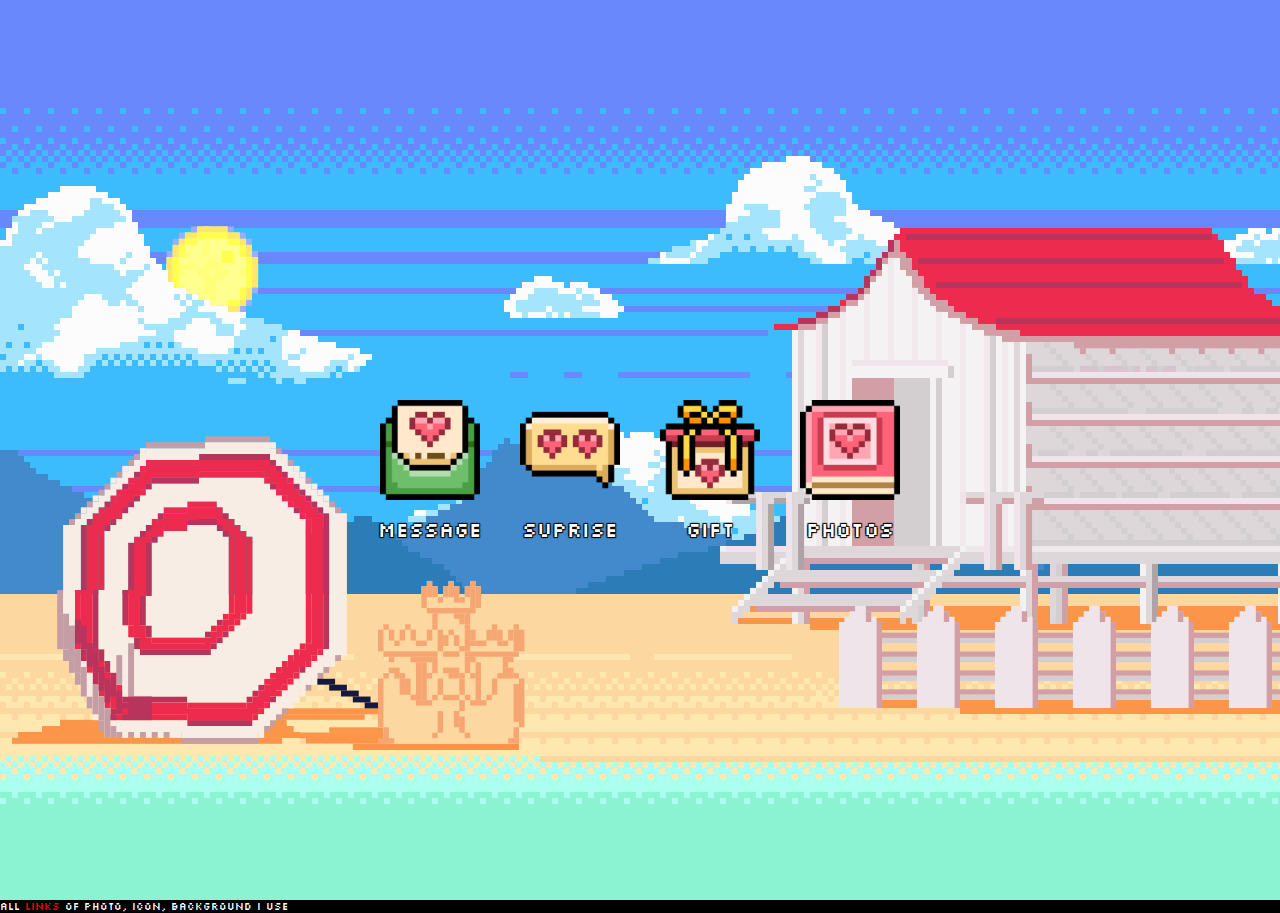
<file: index.html>
<!DOCTYPE html>
<html lang="en">
<head>
  <meta charset="UTF-8">
  <meta name="viewport" content="width=device-width, initial-scale=1.0">
  <link rel="preconnect" href="https://fonts.googleapis.com">
  <link rel="preconnect" href="https://fonts.gstatic.com" crossorigin>
  <link href="https://fonts.googleapis.com/css2?family=Silkscreen:wght@400;700&display=swap" rel="stylesheet">
  <link rel="stylesheet" href="style.css">
  <title>Happy Valentines</title>
</head>
<body>
  <div class="background">
    <div class="icon" title="Message">
      <a href="pages/message.html">
      <img src="images/letter.png" alt="">
      </a>
      <span class="icon-text">Message</span>
    </div>
    <div class="icon" title="Suprise">
      <a href="pages/suprise.html">
      <img src="images/chat.png" 
      alt="https://www.flaticon.com/free-icons/pixel>Pixel icons created by Freepik">
      </a>
      <span class="icon-text">Suprise</span>
    </div>
    <div class="icon" title="Gift">
      <a href="pages/gift.html">
      <img src="images/gift-box.png" alt="">
      </a>
      <span class="icon-text">Gift</span>
    </div>
    <div class="icon" title="Photos">
      <a href="pages/photo.html">
      <img src="images/photo-book.png" alt="">
      </a>
      <span class="icon-text">Photos</span>
    </div>
  </div>
  <footer>
   all <a href="pages/links.html">links</a> of photo, icon, background i use
  </footer>
</body>
</html>
</file>
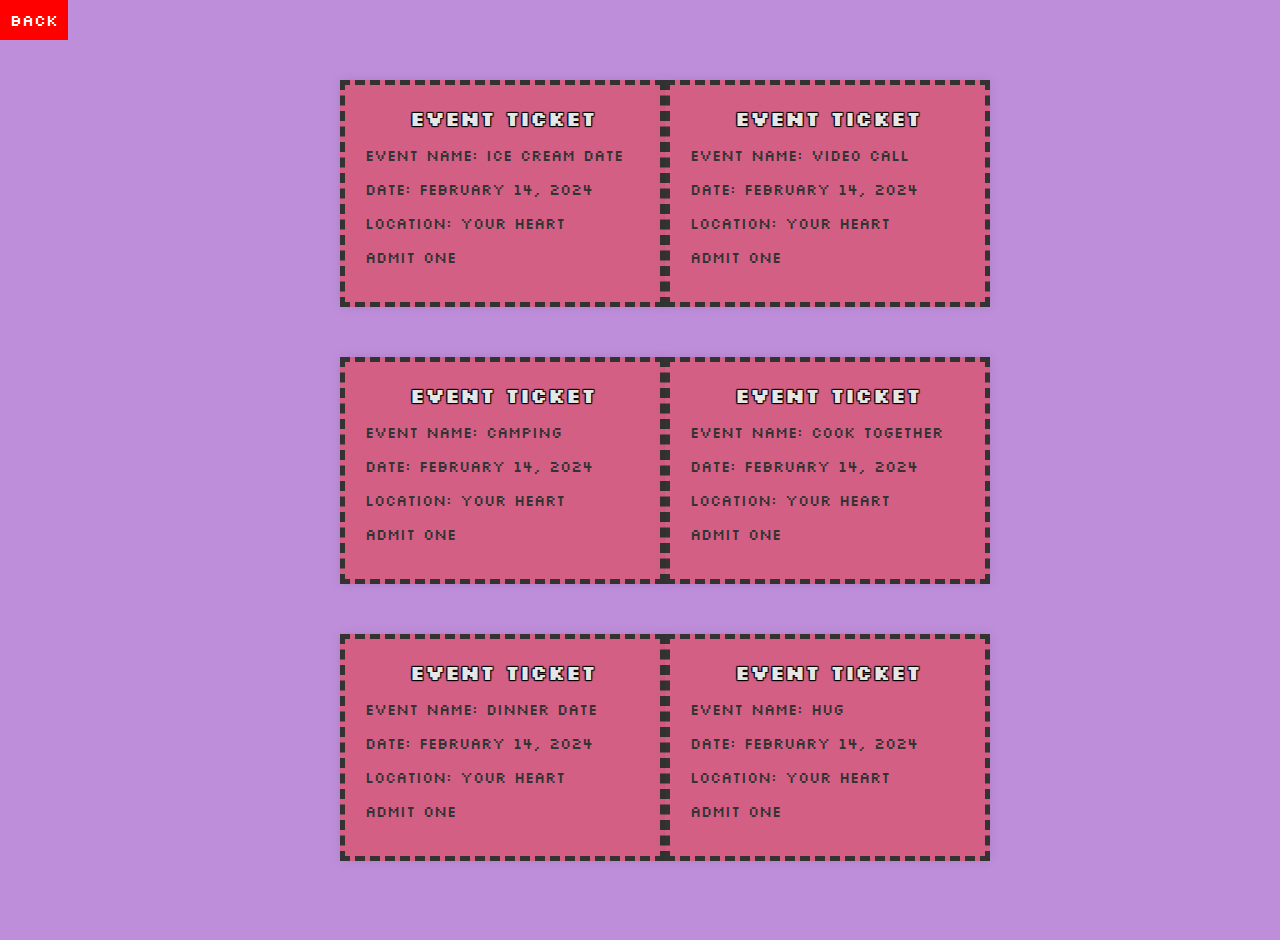
<file: pages/gift.html>
<!DOCTYPE html>
<html lang="en">
<head>
  <meta charset="UTF-8">
  <meta name="viewport" content="width=device-width, initial-scale=1.0">
  <link rel="stylesheet" href="../style.css">
  <link rel="preconnect" href="https://fonts.googleapis.com">
  <link rel="preconnect" href="https://fonts.gstatic.com" crossorigin>
  <link href="https://fonts.googleapis.com/css2?family=Silkscreen:wght@400;700&display=swap" rel="stylesheet">
  <style>
    body {
      background-color: #bf8edb;
      margin: 0;
      padding: 20px;
      display: flex;
      align-items: center;
      justify-content: center;
      min-height: 100vh;
    }
  </style>
  <title>Ticket Example</title>
</head>
<body>
  <a class="back" href="../index.html">Back</a>
  <div class="grid-ticket">
  <div class="ticket">
    <div class="ticket-header">Event Ticket</div>
    <div class="ticket-content">
      <p>Event Name: Ice cream Date </p>
      <p>Date: February 14, 2024</p>
      <p>Location: Your Heart</p>
      <p>Admit One</p>
    </div>
  </div>
  <!--  -->
  <div class="ticket">
    <div class="ticket-header">Event Ticket</div>
    <div class="ticket-content">
      <p>Event Name: Video Call</p>
      <p>Date: February 14, 2024</p>
      <p>Location: Your Heart</p>
      <p>Admit One</p>
    </div>
  </div>
  <!--  -->
  <div class="ticket">
    <div class="ticket-header">Event Ticket</div>
    <div class="ticket-content">
      <p>Event Name: Camping</p>
      <p>Date: February 14, 2024</p>
      <p>Location: Your Heart</p>
      <p>Admit One</p>
    </div>
  </div>
  <!--  -->
  <div class="ticket">
    <div class="ticket-header">Event Ticket</div>
    <div class="ticket-content">
      <p>Event Name: Cook Together</p>
      <p>Date: February 14, 2024</p>
      <p>Location: Your Heart</p>
      <p>Admit One</p>
    </div>
  </div>
  <!--  -->
  <div class="ticket">
    <div class="ticket-header">Event Ticket</div>
    <div class="ticket-content">
      <p>Event Name: Dinner Date </p>
      <p>Date: February 14, 2024</p>
      <p>Location: Your Heart</p>
      <p>Admit One</p>
    </div>
  </div>
  <!--  -->
  <div class="ticket">
    <div class="ticket-header">Event Ticket</div>
    <div class="ticket-content">
      <p>Event Name: HUG  </p>
      <p>Date: February 14, 2024</p>
      <p>Location: Your Heart</p>
      <p>Admit One</p>
    </div>
  </div>
  
  </div>
</body>
</html>
</file>
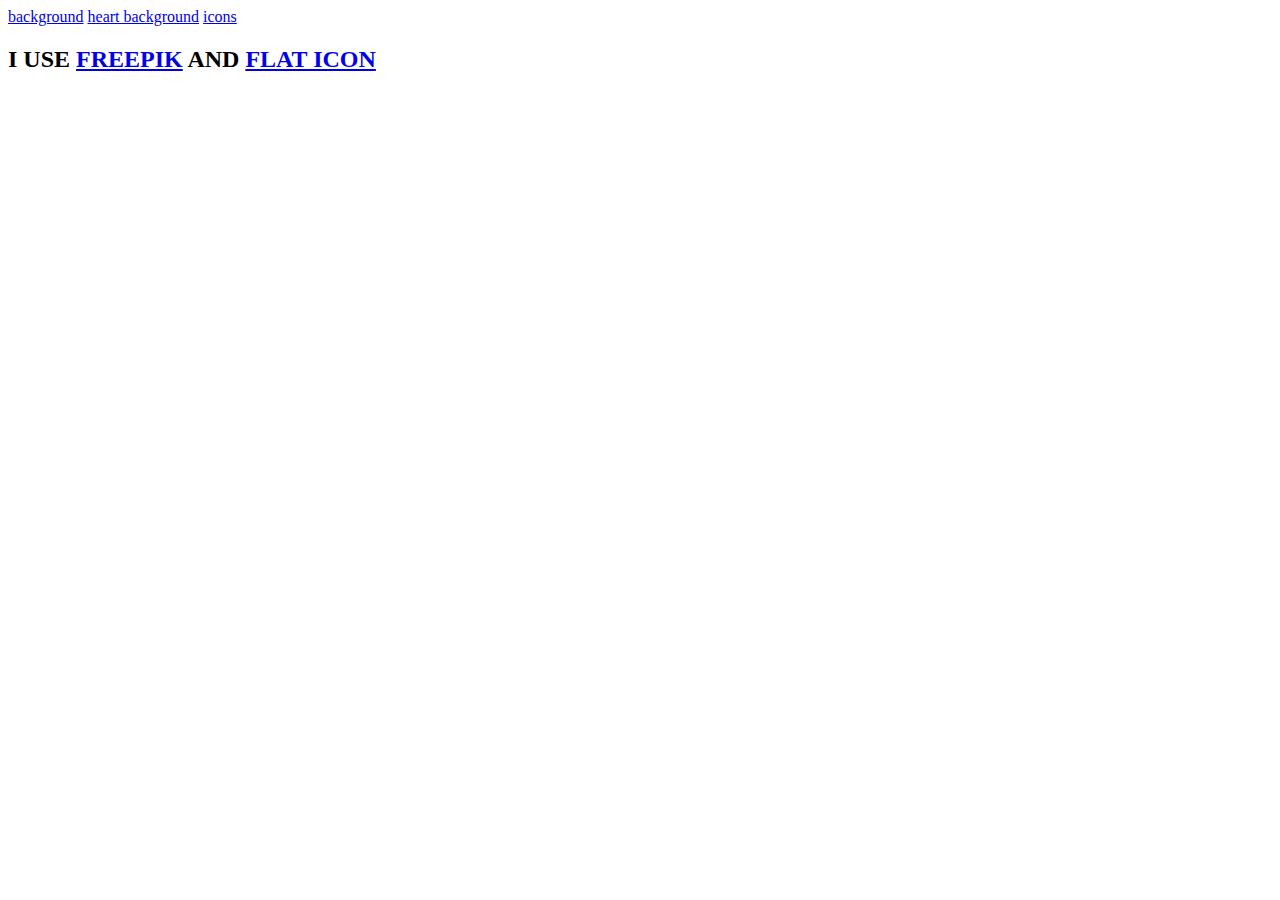
<file: pages/links.html>
<!DOCTYPE html>
<html lang="en">
<head>
  <meta charset="UTF-8">
  <meta name="viewport" content="width=device-width, initial-scale=1.0">
  <title>all links</title>
</head>
<body>
  <a href="https://www.freepik.com/free-vector/flat-pixel-art-summer-scene_28776880.htm#query=pixel%20background%20beach&position=0&from_view=search&track=ais&uuid=fe78953f-18a7-41a1-8d55-8ee1164b8ece">background</a>
  <a href="https://www.freepik.com/free-vector/watercolor-hearts-seamless-pattern_11952284.htm#query=heart%20background&position=3&from_view=keyword&track=ais&uuid=1026a2fc-02ce-4198-8dcf-486dc7bf5c61">heart background</a>
  <a href="https://www.flaticon.com/free-icon/photo-book_12751336?term=pixel&page=1&position=39&origin=search&related_id=12751336">icons</a>
  <h2>I USE <a href="https://www.freepik.com/">FREEPIK</a> AND <a href="https://www.flaticon.com/">FLAT ICON</a></h2>
</body>
</html>
</file>
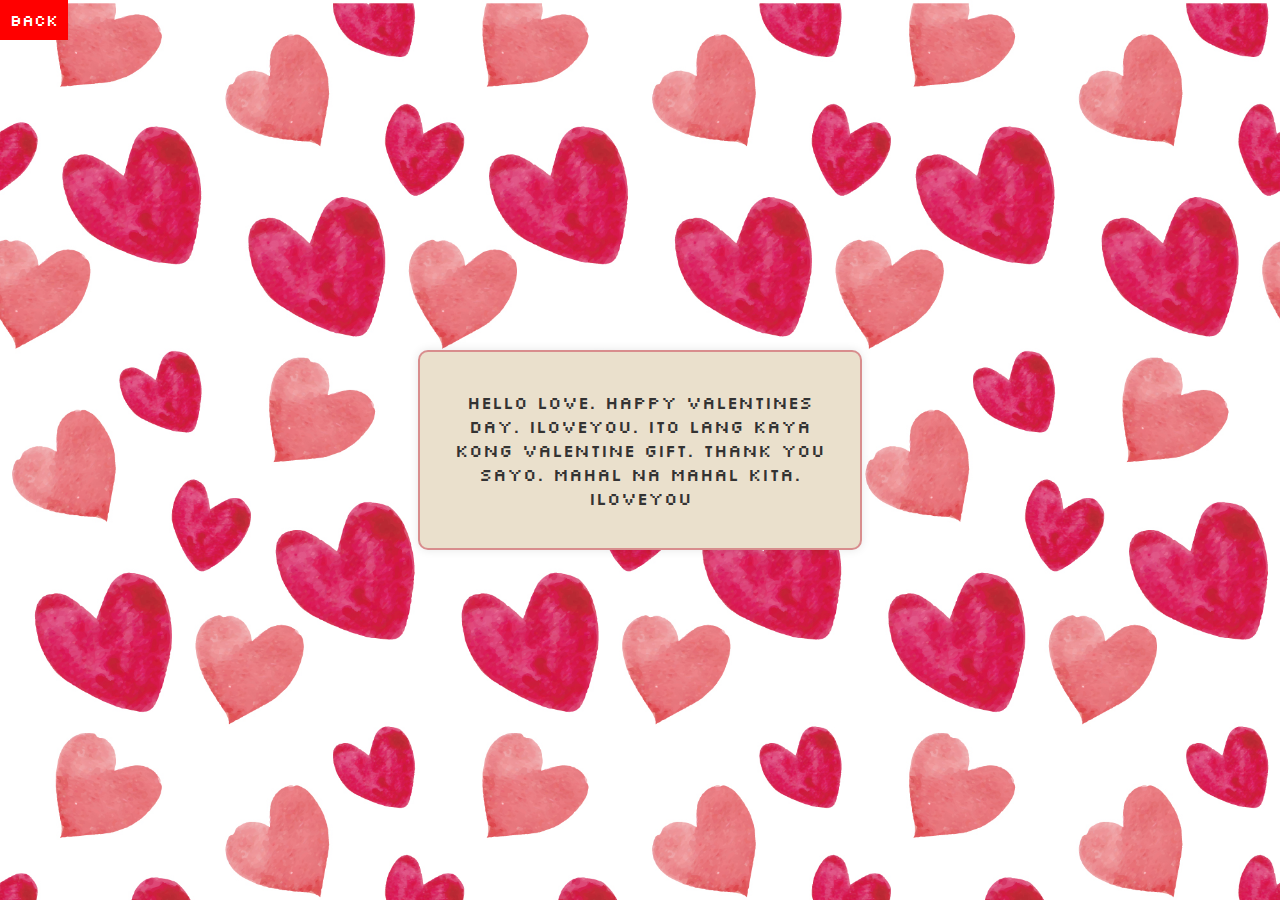
<file: pages/message.html>
<!DOCTYPE html>
<html lang="en">
<head>
  <meta charset="UTF-8">
  <meta name="viewport" content="width=device-width, initial-scale=1.0">
  <link rel="stylesheet" href="../style.css">
  <link rel="preconnect" href="https://fonts.googleapis.com">
  <link rel="preconnect" href="https://fonts.gstatic.com" crossorigin>
  <link href="https://fonts.googleapis.com/css2?family=Silkscreen:wght@400;700&display=swap" rel="stylesheet">
  <title>Message</title>
  <style>
     body {
      background-image: url(../images/heartbackground.jpg);
      background-repeat: no-repeat;
     background-size: cover;
      margin: 0;
      display: flex;
      align-items: center;
      justify-content: center;
      min-height: 100vh;
      background-color: #f0f0f0;
    }
    
  </style>
</head>
<body>
  <a class="back" href="../index.html">Back</a>
    <div class="message-box">
      <p class="message-text">Hello love.
        Happy Valentines Day. Iloveyou.
        ito lang kaya kong Valentine gift. 
        thank you sayo. mahal na mahal kita. iloveyou
      </p>
    </div>
</body>
</html>
</file>
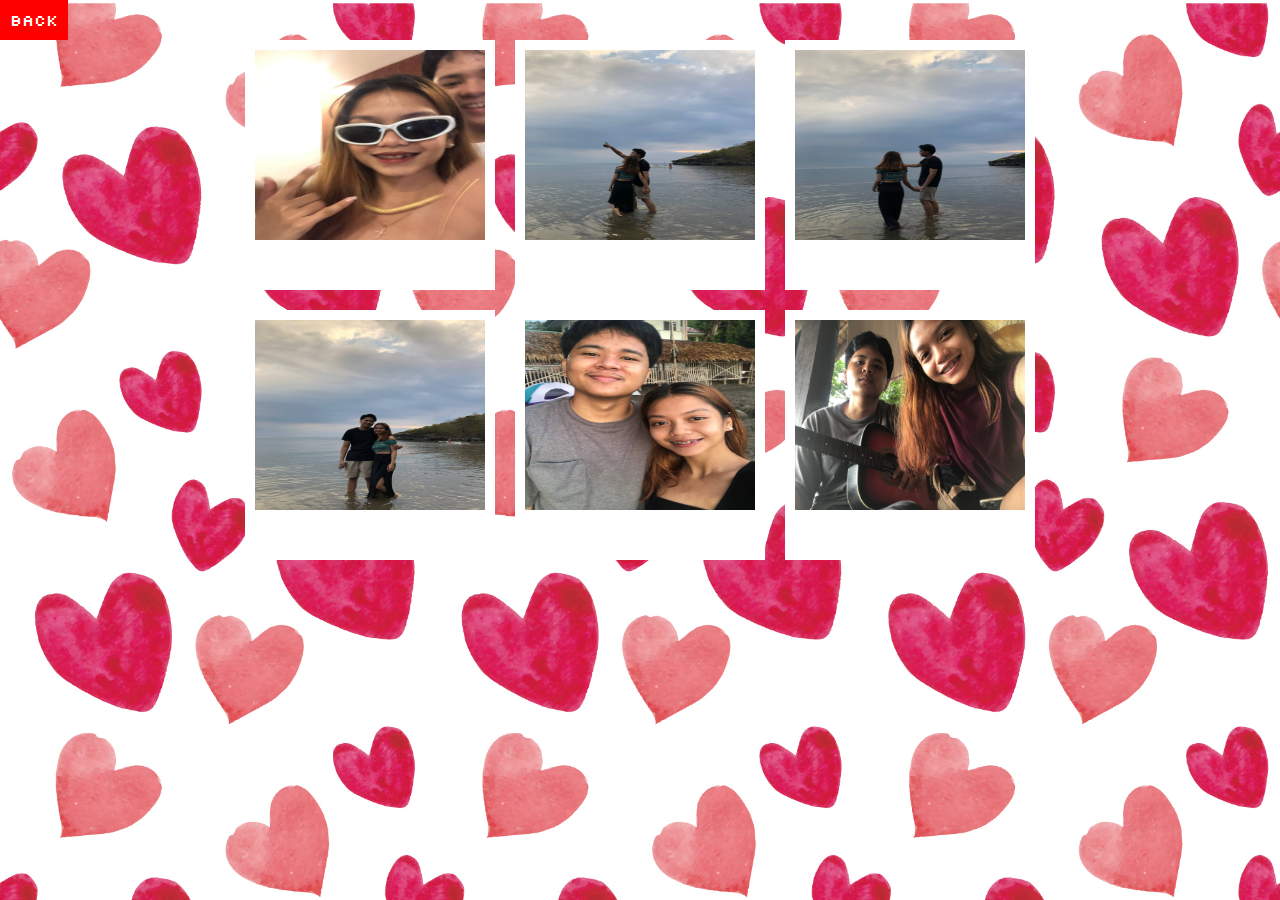
<file: pages/photo.html>
<!DOCTYPE html>
<html lang="en">
<head>
  <meta charset="UTF-8">
  <meta name="viewport" content="width=device-width, initial-scale=1.0">
  <link rel="stylesheet" href="../style.css">
  <link rel="preconnect" href="https://fonts.googleapis.com">
  <link rel="preconnect" href="https://fonts.gstatic.com" crossorigin>
  <link href="https://fonts.googleapis.com/css2?family=Silkscreen:wght@400;700&display=swap" rel="stylesheet">
  <title>Photo</title>
  <style>
    body{
    background-image: url(../images/heartbackground.jpg);
    background-repeat: no-repeat;
    background-size: cover;
    display: flex;
    align-items: center;
    justify-content: center;
}
  </style>
</head>
<body>
  <a class="back" href="../index.html">Back</a>
  <div class="photo-background">
  <div class="grid-container">
    <!-- Row 1 -->
    <div class="grid-item">
      <img src="../images/us/photo_6080185652927905225_y.jpg" alt="Image 1">
    </div>
    <div class="grid-item">
      <img src="../images/us/photo_6271633575333967796_y.jpg" alt="Image 2">
    </div>
    <div class="grid-item">
      <img src="../images/us/photo_6271633575333967816_y.jpg" alt="Image 3">
    </div>
    <!--  -->
    <div class="grid-item">
      <img src="../images/us/photo_6271633575333967826_y.jpg" alt="Image 1">
    </div>
    <div class="grid-item">
      <img src="../images/us/photo_6271633575333967930_y.jpg" alt="Image 2">
    </div>
    <div class="grid-item">
      <img src="../images/us/photo_6271633575333967967_y.jpg" alt="Image 3">
    </div>
    <!---->
</div>
</body>
</html>
</file>
<file: style.css>
body{
  margin: 0;
  font-family: "Silkscreen", sans-serif;
}

.background {
  display: flex;
  justify-content: center;
  align-items: center;
  background-image: url(images/28776880_7403679.svg);
  background-repeat: no-repeat;
  background-size: cover;
  height: 100vh;
}

.icon {
  display: flex;
  flex-direction: column;
  align-items: center;
  width: 100px;
  height: 100px; 
  margin: 20px;
  cursor: pointer;
}

.icon img {
  width: 100px;
  height: 100px;
}

.icon-text {
  margin-top: 10px;
  font-size: 20px;
  font-weight: 400;
  padding: 2px 10px 2px 10px;
  border-radius: 12px;
  text-shadow: -1px -1px 1px black, 1px -1px 1px black, -1px 1px 1px black, 1px 1px 1px black;
  color: white;
}

/* grid */
.grid-container {
  display: grid;
  grid-template-columns: repeat(3, 250px); 
  grid-template-rows: repeat(3, 250px); 
  gap: 20px; 
  padding: 40px;
  box-sizing: border-box;
}

.grid-item {
  background-color: #e0e0e0;
  border: 1px solid #ccc;
  text-align: center;
  box-sizing: border-box;
  border: 10px solid white;
  border-bottom: 50px solid white;

}

.grid-item img {
  width: 100%;
  height: 100%;
  background-size: cover;
}

/* message */
.message-box {
  background-color: #eae0cc;
  padding: 20px;
  border: 2px solid #d88d8d;
  border-radius: 10px;
  box-shadow: 0 0 10px rgba(0, 0, 0, 0.1);
  max-width: 400px;
  width: 100%;
  text-align: center;
}
.message-text {
  font-size: 18px;
  color: #333;
}
/* gift */
.grid-ticket{
  display: grid;
  grid-template-columns: repeat(2, 1fr);
      grid-template-rows: repeat(3, 1fr);
  gap: 50px;
  align-items: center; 
      justify-content: center; 
      max-width: 600px; 
      width: 100%;
      margin: 0 auto; 

}
.ticket {
  background-color: #d45f84;
  border: 5px dashed #333;
  padding: 20px;
  max-width: 300px;
  width: 100%;
  text-align: left;
  box-shadow: 0 0 10px rgba(0, 0, 0, 0.1);
  
}
.ticket-content {
  font-size: 15px;
  color: #333;
}
.ticket-header {
  text-align: center;
  font-size: 20px;
  font-weight: bold;
  color: #e6e6e6;
  text-shadow: -1px -1px 1px black, 1px -1px 1px black, -1px 1px 1px black, 1px 1px 1px black;

}
/* suprise */
.suprise-container{
  background-color: white;
  padding: 20px;
  max-width: 300px;
  margin: auto;
}
.photous{
  display: flex;
  align-items: center;
  justify-content: center;
  background-color: rgb(0, 0, 0);
  height: 300px;
  width: 300px;
  margin-bottom: 20px;
}
.buttons{
  display: flex;
  align-items: center;
  justify-content: center;
}
.icon-buttons{
  display: flex;
  flex-direction: column;
  align-items: center;
  width: 100px;
  height: 100px; 
  margin: 2px;
}
.imgb{
  width: 50px;
  height: 50px;
}
video {
      width: 100%;
      height: 100%;
    }
/* back */
.back{
  background-color: white;
  padding: 10px;
  position: absolute;
  top: 0;
  left: 0;
  color: black;
  text-decoration: none;
}
.back:hover{
  background-color: red;
  color: white;
}
footer{
  color: white;
  font-size: 10px;
  background-color: black;
}
footer a{
 text-decoration: none;
 color: red;
}
@media only screen and (max-width: 768px) {
  .icon {
    width: 50px;
    height: 75px; 
    font-size: 12px;
    margin: 10px;
  }

  .icon img {
    width: 50px;
    height: 50px;
  }
  .icon-text {
    font-size: 12px;
  }
  /* grid */
  .grid-container {
    grid-template-columns: repeat(1, 200px);
    grid-template-rows: repeat(6, 200px);
  }
  /* message */
  .message-box {
    max-width: 80%;
  }
  /* ticker */
  .grid-ticket{
    grid-template-columns: repeat(1, 200px);
    grid-template-rows: repeat(6, 200px);
    }
    .ticket-content{
      font-size: 11px;
    }
    /* supprise */
    .photous {
      height: 300px;
      width: 300px;
    }
  
    .icon-buttons {
      width: 70px;
      height: 70px;
    }
  
    .imgb {
      width: 30px;
      height: 30px;
    }
}
</file>
